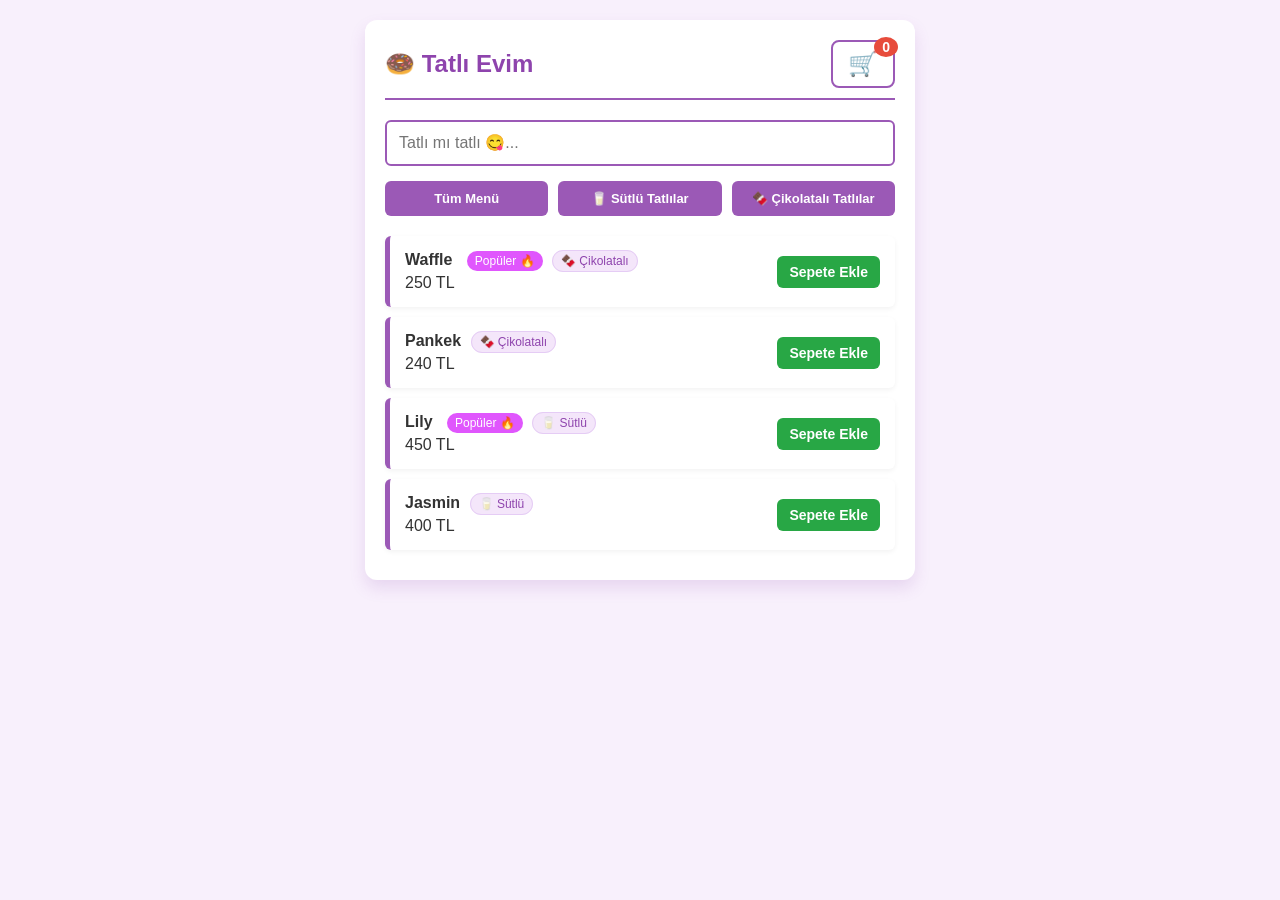
<file: 5ekim/index.html>
<!doctype html>
<html lang="tr">
  <head>
    <meta charset="UTF-8" />
    <meta name="viewport" content="width=device-width, initial-scale=1.0" />
    <title>Tatlı Evim</title>
    <style>
        *,
        *::before,
        *::after{
            box-sizing: border-box;
            margin: 0;
            padding: 0;
        }
      :root {
        --primary: #9b59b6; --primary-dark: #8e44ad; --primary-light: #f4e6fa;
        --bg-main: #f8f0fc; --bg-white: #ffffff; --text-main: #333333;
        --text-muted: #888888; --border-color: #e5ccf5;
        --success: #28a745; --success-dark: #218838;
        --danger: #e74c3c; --danger-dark: #c0392b; --badge-populer: #e056fd;
      }
      body { font-family: "Segoe UI", sans-serif; background-color: var(--bg-main); color: var(--text-main); padding: 20px; margin: 0; }
      .kiosk-container { max-width: 550px; margin: 0 auto; background: var(--bg-white); padding: 20px; border-radius: 12px; box-shadow: 0 8px 16px rgba(142, 68, 173, 0.15); }
      .header { display: flex; justify-content: space-between; align-items: center; margin-bottom: 20px; border-bottom: 2px solid var(--primary); padding-bottom: 10px; }
      .header h1 { margin: 0; color: var(--primary-dark); font-size: 24px; }
      .cart-icon { font-size: 24px; cursor: pointer; position: relative; background: var(--bg-white); border: 2px solid var(--primary); padding: 8px 15px; border-radius: 8px; user-select: none; transition: 0.2s; color: var(--primary-dark); }
      .cart-icon:hover { background: var(--primary-light); }
      .cart-badge { position: absolute; top: -5px; right: -5px; background: var(--danger); color: var(--bg-white); border-radius: 50%; padding: 2px 8px; font-size: 14px; font-weight: bold; }
      .search-box { width: 100%; padding: 12px; font-size: 16px; border: 2px solid var(--primary); border-radius: 6px; box-sizing: border-box; margin-bottom: 15px; outline: none; }
      .search-box:focus { border-color: var(--primary-dark); }
      .btn-group { display: flex; gap: 10px; margin-bottom: 20px; }
      .btn-group button { flex: 1; padding: 10px; border: none; background: var(--primary); color: var(--bg-white); border-radius: 6px; cursor: pointer; font-weight: bold; font-size: 13px; }
      .btn-group button:hover { background: var(--primary-dark); }
      button { border: none; border-radius: 6px; cursor: pointer; font-weight: bold; }
      .menu-list { list-style: none; padding: 0; margin: 0; }
      .menu-item { display: flex; justify-content: space-between; align-items: center; background: var(--bg-white); padding: 15px; margin-bottom: 10px; border-radius: 6px; border-left: 5px solid var(--primary); box-shadow: 0 2px 5px rgba(0,0,0,0.05); }
      .populer-badge { background: var(--badge-populer); color: var(--bg-white); padding: 3px 8px; border-radius: 12px; font-size: 12px; margin-left: 10px; }
      .kategori-badge { background: var(--primary-light); color: var(--primary-dark); padding: 3px 8px; border-radius: 12px; font-size: 12px; margin-left: 5px; border: 1px solid var(--border-color); }
      .add-to-cart-btn { background: var(--success); color: var(--bg-white); margin-left: 15px; padding: 8px 12px; font-size: 14px; flex: none; }
      .add-to-cart-btn:hover { background: var(--success-dark); }
      .modal-overlay { position: fixed; top: 0; left: 0; width: 100%; height: 100%; background: rgba(142, 68, 173, 0.3); display: none; justify-content: center; align-items: center; z-index: 1000; backdrop-filter: blur(3px); }
      .modal-content { background: var(--bg-white); color: var(--text-main); width: 90%; max-width: 400px; border-radius: 12px; padding: 20px; box-shadow: 0 10px 30px rgba(0, 0, 0, 0.15); position: relative; }
      .close-btn { position: absolute; top: 15px; right: 20px; font-size: 24px; cursor: pointer; color: var(--text-muted); }
      .close-btn:hover { color: var(--primary-dark); }
      .cart-list { list-style: none; padding: 0; margin: 0 0 20px 0; max-height: 300px; overflow-y: auto; }
      .cart-item { display: flex; flex-direction: column; padding: 12px 0; border-bottom: 1px solid var(--primary-light); }
      .cart-item-info { display: flex; justify-content: space-between; margin-bottom: 10px; font-weight: bold; font-size: 16px; }
      .cart-item-controls { display: flex; justify-content: space-between; align-items: center; margin-top: 5px; }
      .qty-controls { display: flex; align-items: center; gap: 15px; }
      .qty-btn { flex: none; width: 32px; height: 32px; padding: 0; font-size: 18px; display: flex; justify-content: center; align-items: center; background: var(--primary-light); color: var(--primary-dark); }
      .qty-btn:hover { background: var(--border-color); }
      .delete-btn { flex: none; background: var(--danger); color: var(--bg-white); padding: 8px 16px; font-size: 14px; }
      .delete-btn:hover { background: var(--danger-dark); }
      .total-box { background: var(--primary); color: var(--bg-white); padding: 15px; border-radius: 8px; text-align: center; font-size: 20px; font-weight: bold; }
    </style>
  </head>
  <body>
    <div class="kiosk-container">
      <div class="header">
        <h1>🍩 Tatlı Evim</h1>
        <div class="cart-icon" id="cartIcon">
          🛒 <span class="cart-badge" id="cartBadge">0</span>
        </div>
      </div>

      <input type="text" id="aramaKutusu" class="search-box" placeholder="Tatlı mı tatlı 😋..." />

      <div class="btn-group">
        <button id="btnTumMenu" data-kategori="hepsi">Tüm Menü</button>
        <button id="btnSutlu" data-kategori="sütlü">🥛 Sütlü Tatlılar</button>
        <button id="btnCikolatali" data-kategori="çikolatalı">🍫 Çikolatalı Tatlılar</button>
      </div>

      <ul id="menuTahtasi" class="menu-list"></ul>
    </div>

    <div class="modal-overlay" id="cartModal">
      <div class="modal-content">
        <span class="close-btn" id="closeModalBtn">&times;</span>
        <h2 style="margin-top: 0; color: var(--primary-dark)">Sepetim</h2>
        <ul class="cart-list" id="sepetListesi"></ul>
        <div class="total-box" id="toplamTutar">Toplam: 0 TL</div>
      </div>
    </div>

    <script>
      const MenuDB = [
        { id: 1, isim: "Waffle", fiyat: 250, kategori: "çikolatalı", populerMi: true },
        { id: 2, isim: "Pankek", fiyat: 240, kategori: "çikolatalı", populerMi: false },
        { id: 3, isim: "Lily", fiyat: 450, kategori: "sütlü", populerMi: true },
        { id: 4, isim: "Jasmin", fiyat: 400, kategori: "sütlü", populerMi: false },
      ];

      class CartService {
        constructor() {
          this.items = [];
        }

        ekle(urun) {
          const sepetteki = this.items.find(item => item.id === urun.id);
          if (sepetteki) sepetteki.miktar++;
          else this.items.push({ ...urun, miktar: 1 });
        }

        miktarDegistir(id, degisim) {
          const urun = this.items.find(item => item.id === id);
          if (!urun) return;
          
          urun.miktar += degisim;
          if (urun.miktar <= 0) this.sil(id);
        }

        sil(id) {
          this.items = this.items.filter(item => item.id !== id);
        }

        get toplamAdet() {
          return this.items.reduce((toplam, item) => toplam + item.miktar, 0);
        }

        get toplamFiyat() {
          return this.items.reduce((toplam, item) => toplam + (item.fiyat * item.miktar), 0);
        }
      }

      class UIManager {
        constructor() {
          this.menuTahtasi = document.getElementById("menuTahtasi");
          this.sepetListesi = document.getElementById("sepetListesi");
          this.cartBadge = document.getElementById("cartBadge");
          this.toplamTutarDiv = document.getElementById("toplamTutar");
          this.cartModal = document.getElementById("cartModal");
        }

        menuCiz(liste, sepeteEkleCallback) {
          this.menuTahtasi.innerHTML = "";

          if (liste.length === 0) {
            this.menuTahtasi.innerHTML = "<li class='menu-item'>Sonuç bulunamadı.</li>";
            return;
          }

          liste.forEach(tatli => {
            const populer = tatli.populerMi ? "<span class='populer-badge'>Popüler 🔥</span>" : "";
            const ikon = tatli.kategori === "sütlü" ? "🥛 Sütlü" : "🍫 Çikolatalı";
            
            const li = document.createElement("li");
            li.className = "menu-item";
            li.innerHTML = `
                <div>
                    <strong>${tatli.isim}</strong> ${populer} <span class='kategori-badge'>${ikon}</span>
                    <div style="margin-top: 5px;">${tatli.fiyat} TL</div>
                </div>
            `;
            
            const btn = document.createElement("button");
            btn.className = "add-to-cart-btn";
            btn.innerText = "Sepete Ekle";
            btn.addEventListener("click", () => sepeteEkleCallback(tatli.id));
            
            li.appendChild(btn);
            this.menuTahtasi.appendChild(li);
          });
        }

        sepetCiz(cartService, miktarCallback, silCallback) {
          this.cartBadge.innerText = cartService.toplamAdet;
          this.toplamTutarDiv.innerText = `Toplam: ${cartService.toplamFiyat} TL`;
          this.sepetListesi.innerHTML = "";

          if (cartService.items.length === 0) {
            this.sepetListesi.innerHTML = "<p style='text-align:center;'>Sepetiniz boş.</p>";
            return;
          }

          cartService.items.forEach(item => {
            const li = document.createElement("li");
            li.className = "cart-item";
            li.innerHTML = `
                <div class="cart-item-info">
                    <span>${item.isim}</span>
                    <span>${item.fiyat * item.miktar} TL</span>
                </div>
                <div class="cart-item-controls">
                    <div class="qty-controls">
                        <button class="qty-btn" data-id="${item.id}" data-type="minus">-</button>
                        <span style="font-weight:bold;">${item.miktar}</span>
                        <button class="qty-btn" data-id="${item.id}" data-type="plus">+</button>
                    </div>
                    <button class="delete-btn" data-id="${item.id}">Sil</button>
                </div>
            `;

            li.querySelector('[data-type="minus"]').addEventListener("click", () => miktarCallback(item.id, -1));
            li.querySelector('[data-type="plus"]').addEventListener("click", () => miktarCallback(item.id, 1));
            li.querySelector('.delete-btn').addEventListener("click", () => silCallback(item.id));

            this.sepetListesi.appendChild(li);
          });
        }

        modalAc() { this.cartModal.style.display = "flex"; }
        modalKapat() { this.cartModal.style.display = "none"; }
      }

      class App {
        constructor() {
          this.cart = new CartService();
          this.ui = new UIManager();
          this.menu = MenuDB;
          
          this.olaylariBagla();
          this.ui.menuCiz(this.menu, this.sepeteEkleHandler.bind(this));
        }

        sepeteEkleHandler(urunId) {
          const urun = this.menu.find(u => u.id === urunId);
          this.cart.ekle(urun);
          this.arayuzuGuncelle();
        }

        miktarDegistirHandler(urunId, degisim) {
          this.cart.miktarDegistir(urunId, degisim);
          this.arayuzuGuncelle();
        }

        sepettenSilHandler(urunId) {
          this.cart.sil(urunId);
          this.arayuzuGuncelle();
        }

        arayuzuGuncelle() {
          this.ui.sepetCiz(
            this.cart, 
            this.miktarDegistirHandler.bind(this), 
            this.sepettenSilHandler.bind(this)
          );
        }

        olaylariBagla() {
          document.getElementById("cartIcon").addEventListener("click", () => this.ui.modalAc());
          document.getElementById("closeModalBtn").addEventListener("click", () => this.ui.modalKapat());

          document.getElementById("aramaKutusu").addEventListener("input", (e) => {
            const metin = e.target.value.toLowerCase();
            const sonuc = this.menu.filter(t => t.isim.toLowerCase().includes(metin));
            this.ui.menuCiz(sonuc, this.sepeteEkleHandler.bind(this));
          });

          const filterButtons = document.querySelectorAll(".btn-group button");
          filterButtons.forEach(btn => {
            btn.addEventListener("click", (e) => {
              document.getElementById("aramaKutusu").value = "";
              const kategori = e.target.dataset.kategori;
              
              const filtreliMenu = kategori === "hepsi" 
                ? this.menu 
                : this.menu.filter(t => t.kategori === kategori);
                
              this.ui.menuCiz(filtreliMenu, this.sepeteEkleHandler.bind(this));
            });
          });
        }
      }
      const tatliEvimApp = new App();

    </script>
  </body>
</html>
</file>
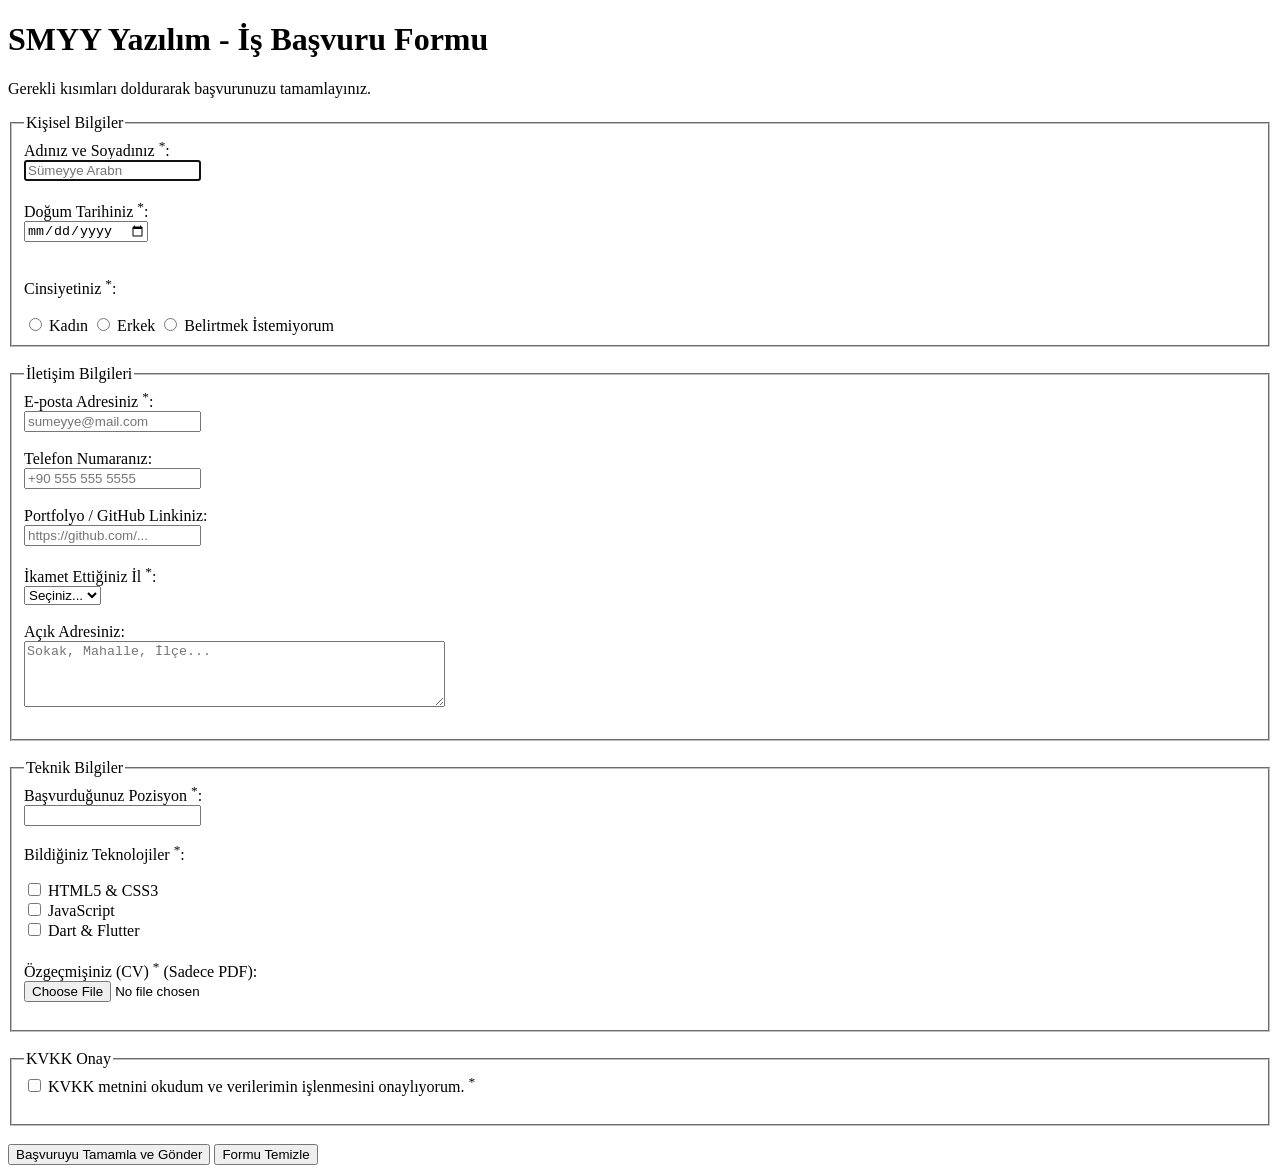
<file: 22eylul/form.html>
<!doctype html>
<html lang="tr">
  <head>
    <meta charset="UTF-8" />
    <title>İş Başvuru Formu</title>
  </head>
  <body>
    <h1>SMYY Yazılım - İş Başvuru Formu</h1>
    <p>Gerekli kısımları doldurarak başvurunuzu tamamlayınız.</p>

    <!--
    form: Kullanıcıdan bilgi almak ve bu bilgileri sunucuya göndermek için kullanılyor.
    action: Form gönderildiğinde verilerin gönderileceği adresi gösteriyor.
    POST: Verileri HTTP isteğinin gövdesinde sunucuya gönderen yöntemdir.
    enctype: Form verilerinin sunucuya hangi formatta kodlanarak gönderileceğini belirtir.
    -->
    <form action="formu-kaydet" method="POST" enctype="multipart/form-data">
      <!-- 1. Bmlüm KİŞİSEL BİLGİLER -->
      <!--
        fieldset: Formdaki ilgili alanları bir grup halinde toplar. Tarayıcı genellikle bu grubun etrafına bir çerçeve çiziyor.
        legend: fieldset grubunun başlığını belirtir.
        input: Kullanıcıdan veri almak için kullanılan form elemanıdır.
        autofocus: Sayfa açıldığında imlecin otomatik olarak bu alana gelmesini sağlar.

        -->
      <fieldset>
        <legend>Kişisel Bilgiler</legend>

        <label for="fullName">Adınız ve Soyadınız <sup>*</sup>:</label><br>
        <input
          type="text"
          id="fullName"
          name="fullname"
          placeholder="Sümeyye Arabn"
          required
          autofocus
        ><br>
        <br>

        <label for="birthDay">Doğum Tarihiniz <sup>*</sup>:</label><br>
        <input
          type="date"
          id="birthDay"
          name="birthdate"
          required
        ><br>
        <br>

        <p>Cinsiyetiniz <sup>*</sup>:</p>
        <input
          type="radio"
          id="cinsiyetK"
          name="cinsiyet"
          value="Kadin"
          required
        >
        <label for="cinsiyetK">Kadın</label>

        <input
          type="radio"
          id="cinsiyetE"
          name="cinsiyet"
          value="Erkek"
          required
        >
        <label for="cinsiyetE">Erkek</label>

        <input
          type="radio"
          id="cinsiyetB"
          name="cinsiyet"
          value="Belirtmek_istemiyorum"
          required
        >
        <label for="cinsiyetB">Belirtmek İstemiyorum</label><br>
      </fieldset>
      <br>

      <!-- 2. Bölüm İLETİŞİM VE ADRES -->
      <fieldset>
        <legend>İletişim Bilgileri</legend>

        <label for="emailAdres">E-posta Adresiniz <sup>*</sup>:</label><br>
        <input
          type="email"
          id="emailAdres"
          name="email"
          placeholder="sumeyye@mail.com"
          required
        ><br>
        <br>

        <label for="telefon">Telefon Numaranız:</label><br>
        <input
          type="tel"
          id="telefon"
          name="phone"
          placeholder="+90 555 555 5555"
        ><br>
        <br>

        <label for="kisiselSite">Portfolyo / GitHub Linkiniz:</label><br>
        <input
          type="url"
          id="kisiselSite"
          name="website"
          placeholder="https://github.com/..."
        ><br>
        <br>

        <label for="ikamet_il">İkamet Ettiğiniz İl <sup>*</sup>:</label><br>
        <select id="ikamet_il" name="city" required>
          <option value="" selected disabled>Seçiniz...</option>
          <option value="istanbul">İstanbul</option>
          <option value="ankara">Ankara</option>
          <option value="izmir">İzmir</option>
          <option value="manisa">Manisa</option>
          <option value="kutahya">Kütahya</option></select
        ><br>
        <br>

        <label for="adres">Açık Adresiniz:</label><br>
        <textarea
          id="adres"
          name="address"
          rows="4"
          cols="50"
          placeholder="Sokak, Mahalle, İlçe..."
          required
        ></textarea
        ><br>
        <br>
      </fieldset>
      <br>

      <!-- 3.Bölüm TEKNİK BİLGİLER -->
      <fieldset>
        <legend>Teknik Bilgiler</legend>

        <label for="pozisyon">Başvurduğunuz Pozisyon <sup>*</sup>:</label
        ><br>
        <input type="text" id="pozisyon" name="jobTitle" list="pozisyonlar" required>
        <datalist id="pozisyonlar">
          <option value="" selected disabled>Seçiniz...</option>
          <option value="Front-End Developer"></option>
          <option value="Back-End Developer"></option>
          <option value="Mobile Developer"></option></datalist
        ><br>

        <p>Bildiğiniz Teknolojiler <sup>*</sup>:</p>
        <input type="checkbox" id="html_css" name="skills[]" value="HTML/CSS" required>
        <label for="html_css">HTML5 & CSS3</label><br>

        <input
          type="checkbox"
          id="javascript"
          name="skills[]"
          value="JavaScript"
        >
        <label for="javascript">JavaScript</label><br>

        <input
          type="checkbox"
          id="dart_flutter"
          name="skills[]"
          value="Dart/Flutter"
        >
        <label for="dart_flutter">Dart & Flutter</label><br><br>

        <label for="cv_dosya">Özgeçmişiniz (CV) <sup>*</sup> (Sadece PDF):</label><br>
        <input
          type="file"
          id="cv_dosya"
          name="resume"
          accept=".pdf"
          required
        ><br><br>
      </fieldset>
      <br>

      <!-- 4. Bölüm KVKK -->
      <fieldset>
        <legend>KVKK Onay</legend>
        <input
          type="hidden"
          id="basvuru_kodu"
          name="application_code"
          value="ACME_2026_HR_001"
        />

        <input type="checkbox" id="kvkk_onay" name="kvkk_consent" required>
        <label for="kvkk_onay"
          >KVKK metnini okudum ve verilerimin işlenmesini onaylıyorum.
          <sup>*</sup></label
        ><br><br>
      </fieldset>
      <br>
      <button type="submit">Başvuruyu Tamamla ve Gönder</button>
      <button type="reset">Formu Temizle</button>
    </form>
  </body>
</html>
</file>
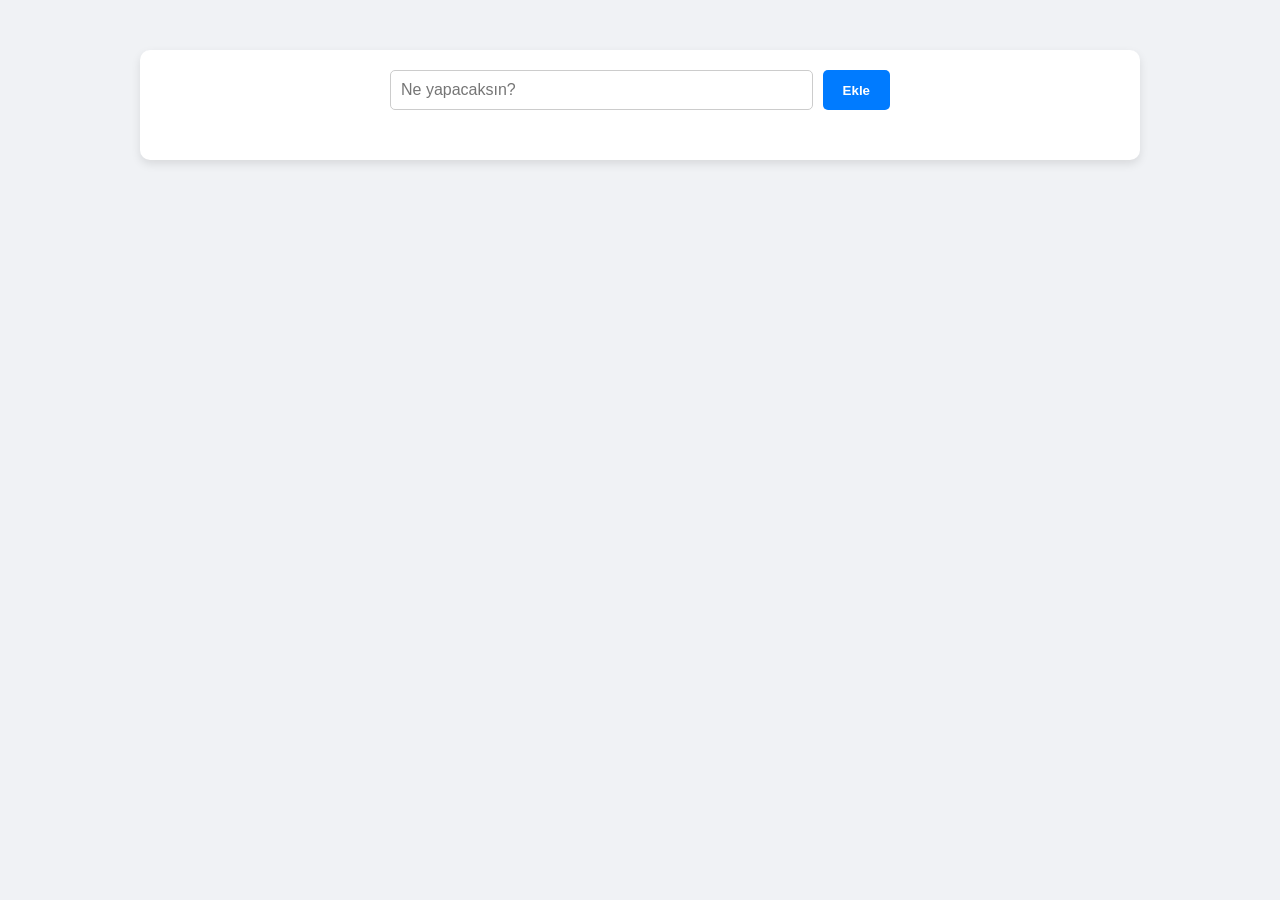
<file: 6ekim/mini_todo_list.html>
<!DOCTYPE html>
<html lang="tr">
<head>
    <meta charset="UTF-8">
    <meta name="viewport" content="width=device-width, initial-scale=1.0">
    <title>Mini Todo - Grid Layout</title>
    <style>
        *, 
        *::before,
        *::after{
            box-sizing: border-box;
            margin: 0;
            padding: 0;
        }
        body { font-family: sans-serif; background: #f0f2f5; display: flex; justify-content: center; padding-top: 50px; margin: 0; }
        
        .app-container { background: white; padding: 20px; border-radius: 10px; box-shadow: 0 4px 10px rgba(0,0,0,0.1); width: 90%; max-width: 1000px; }
        
        .input-area { display: flex; gap: 10px; margin-bottom: 30px; max-width: 500px; margin-left: auto; margin-right: auto; }
        input { flex: 1; padding: 10px; border: 1px solid #ccc; border-radius: 5px; outline: none; font-size: 16px; }
        .add-btn { padding: 10px 20px; background: #007bff; color: white; border: none; border-radius: 5px; cursor: pointer; font-weight: bold; }
        
        .dashboard-grid { 
            display: grid; 
            grid-template-columns: 1fr; 
            gap: 15px; 
            list-style: none; 
            padding: 0; 
            margin: 0; 
        }

        @media (min-width: 640px){
            .dashboard-grid{
                grid-template-columns: repeat(2, 1fr); 
            }
        }
        @media (min-width: 1024px){
            .dashboard-grid{
                grid-template-columns: repeat(3, 1fr); 
            }
        }

        li { display: flex; justify-content: space-between; align-items: center; padding: 15px; background: #f8f9fa; border: 1px solid #e9ecef; border-radius: 8px; transition: 0.2s; }
        li:hover { box-shadow: 0 4px 8px rgba(0,0,0,0.05); transform: translateY(-2px); }
        
        .done { text-decoration: line-through; color: #adb5bd; background: #e9ecef; border-color: #dee2e6; }
        .delete-btn { background: #dc3545; color: white; border: none; border-radius: 4px; padding: 6px 12px; font-size: 12px; cursor: pointer; }
        .task-text { cursor: pointer; flex: 1; font-weight: 500; font-size: 15px; padding-right: 10px; word-break: break-word; }
    </style>
</head>
<body>

    <div class="app-container">
        <div class="input-area">
            <input type="text" id="taskInput" placeholder="Ne yapacaksın?">
            <button id="addBtn" class="add-btn">Ekle</button>
        </div>
        
        <ul id="taskList" class="dashboard-grid"></ul>
    </div>

    <script>
        class Todo {
            constructor(text) {
                this.id = Date.now(); 
                this.text = text;     
                this.isDone = false;  
            }
        }

        class TodoService {
            constructor() {
                this.todos = []; 
            }

            add(text) {
                this.todos.push(new Todo(text));
            }

            toggle(id) {
                const task = this.todos.find(t => t.id === id); 
                if (task) task.isDone = !task.isDone; 
            }

            delete(id) {
                this.todos = this.todos.filter(t => t.id !== id); 
            }
        }

        class UI {
            constructor() {
                this.listEl = document.getElementById("taskList");
                this.inputEl = document.getElementById("taskInput");
            }

            render(todos, toggleFn, deleteFn) {
                this.listEl.innerHTML = ""; 

                todos.forEach(task => {
                    const li = document.createElement("li");
                    
                    if (task.isDone === true) {
                        li.className = "done";
                    }

                    li.innerHTML = `
                        <span class="task-text">${task.text}</span>
                        <button class="delete-btn">Sil</button>
                    `;

                    li.querySelector(".task-text").addEventListener("click", () => toggleFn(task.id));
                    li.querySelector(".delete-btn").addEventListener("click", () => deleteFn(task.id));

                    this.listEl.appendChild(li);
                });
            }

            clearInput() {
                this.inputEl.value = "";
                this.inputEl.focus();
            }
        }

        class App {
            constructor() {
                this.service = new TodoService();
                this.ui = new UI();
                this.baslat();
            }

            baslat() {
                document.getElementById("addBtn").addEventListener("click", () => {
                    const text = this.ui.inputEl.value.trim(); 
                    
                    if (text === "") { 
                        alert("Lütfen bir görev girin!");
                    } else {
                        this.service.add(text); 
                        this.ui.clearInput();   
                        this.ekraniGuncelle();  
                    }
                });

                this.ui.inputEl.addEventListener("keypress", (e) => {
                    if (e.key === "Enter") document.getElementById("addBtn").click();
                });
            }

            ekraniGuncelle() {
                this.ui.render(this.service.todos, this.gorevTamamla.bind(this), this.gorevSil.bind(this));
            }

            gorevTamamla(id) {
                this.service.toggle(id);
                this.ekraniGuncelle();
            }

            gorevSil(id) {
                this.service.delete(id);
                this.ekraniGuncelle();
            }
        }
        const benimUygulamam = new App();
    </script>
</body>
</html>
</file>
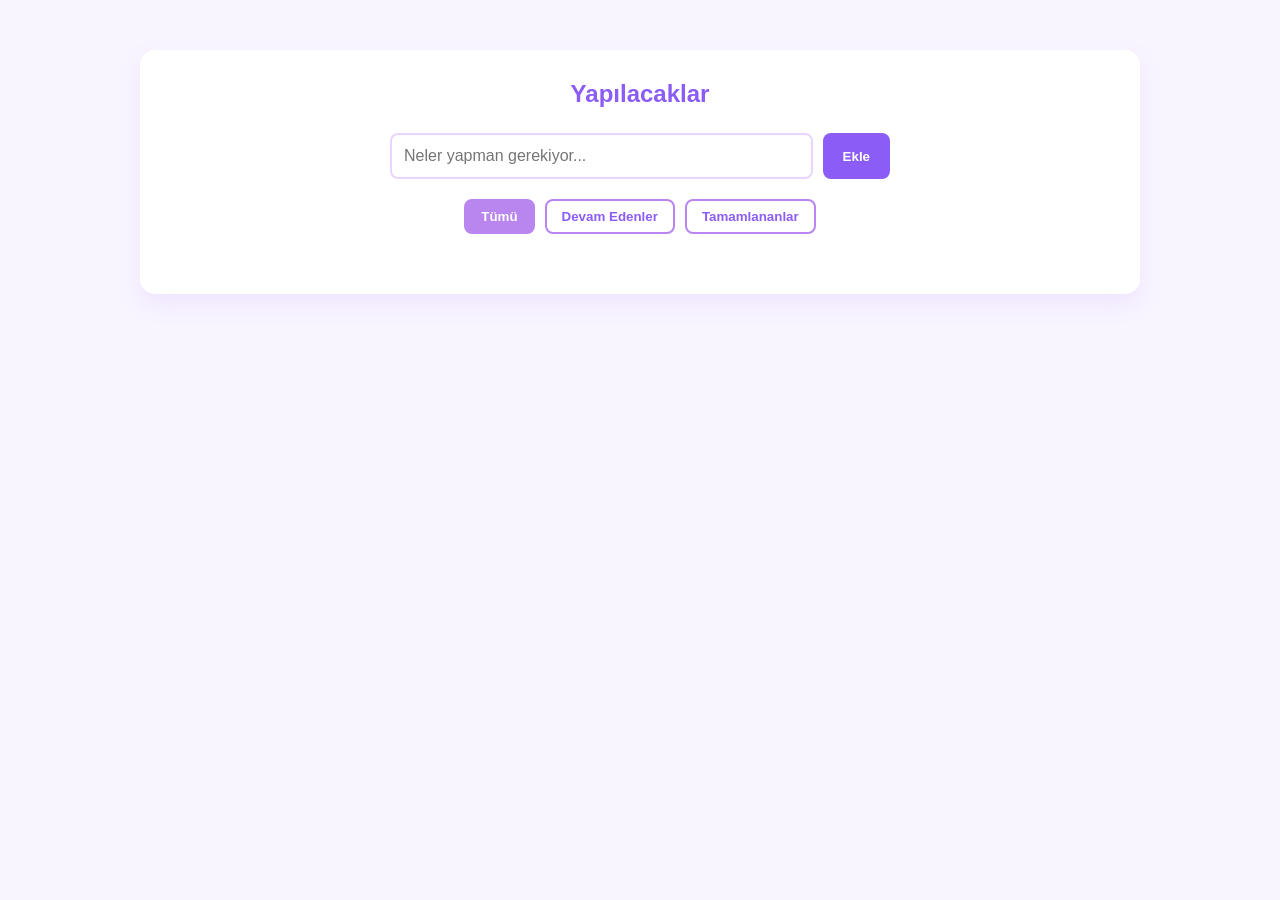
<file: 9ekim/todo.html>
<!doctype html>
<html lang="tr">
  <head>
    <meta charset="UTF-8" />
    <meta name="viewport" content="width=device-width, initial-scale=1.0" />
    <title>Todo</title>
    <style>
      *,
      *::before,
      *::after {
        box-sizing: border-box;
        margin: 0;
        padding: 0;
      }

      :root {
        --bg-lilac: #f9f5ff;
        --primary-lilac: #b886ee;
        --dark-lilac: #8b5cf6;
        --text-dark: #4c1d95;
        --modal-bg: #f3e8ff;
        --danger: #fca5a5;
      }

      body {
        font-family: "Segoe UI", Tahoma, Geneva, Verdana, sans-serif;
        background: var(--bg-lilac);
        display: flex;
        justify-content: center;
        padding-top: 50px;
        color: var(--text-dark);
      }

      .app-container {
        background: white;
        padding: 30px;
        border-radius: 15px;
        box-shadow: 0 10px 25px rgba(139, 92, 246, 0.1);
        width: 90%;
        max-width: 1000px;
      }

      .title {
        text-align: center;
        color: var(--dark-lilac);
        margin-bottom: 25px;
        font-weight: bold;
      }

      .input-area {
        display: flex;
        gap: 10px;
        margin-bottom: 20px;
        max-width: 500px;
        margin-left: auto;
        margin-right: auto;
      }
      input[type="text"] {
        flex: 1;
        padding: 12px;
        border: 2px solid #e9d5ff;
        border-radius: 8px;
        outline: none;
        font-size: 16px;
        color: var(--text-dark);
        transition: 0.3s;
      }
      input[type="text"]:focus {
        border-color: var(--dark-lilac);
      }

      .btn {
        padding: 10px 20px;
        border: none;
        border-radius: 8px;
        cursor: pointer;
        font-weight: bold;
        transition: 0.2s;
      }
      .add-btn {
        background: var(--dark-lilac);
        color: white;
      }
      .add-btn:hover {
        background: #7c3aed;
      }

      .filter-area {
        display: flex;
        justify-content: center;
        gap: 10px;
        margin-bottom: 30px;
      }
      .filter-btn {
        padding: 8px 15px;
        border: 2px solid var(--primary-lilac);
        background: white;
        color: var(--dark-lilac);
        border-radius: 8px;
        cursor: pointer;
        transition: 0.3s;
        font-weight: bold;
      }
      .filter-btn.active,
      .filter-btn:hover {
        background: var(--primary-lilac);
        color: white;
      }

      .dashboard-grid {
        display: grid;
        grid-template-columns: 1fr;
        gap: 15px;
        list-style: none;
        padding: 0;
      }
      @media (min-width: 640px) {
        .dashboard-grid {
          grid-template-columns: repeat(2, 1fr);
        }
      }
      @media (min-width: 1024px) {
        .dashboard-grid {
          grid-template-columns: repeat(3, 1fr);
        }
      }

      li {
        display: flex;
        justify-content: space-between;
        align-items: center;
        padding: 15px;
        background: white;
        border: 2px solid #f3e8ff;
        border-radius: 10px;
        transition: 0.3s;
      }
      li:hover {
        box-shadow: 0 4px 12px rgba(139, 92, 246, 0.15);
        transform: translateY(-3px);
        border-color: var(--primary-lilac);
      }

      .done {
        background: #faf5ff;
        border-color: #e9d5ff;
        opacity: 0.7;
      }
      .done .task-text {
        text-decoration: line-through;
        color: #a78bfa;
      }

      .task-text {
        cursor: pointer;
        flex: 1;
        font-weight: 500;
        font-size: 15px;
        padding-right: 10px;
        word-break: break-word;
      }

      .action-btns {
        display: flex;
        gap: 8px;
      }
      .btn-small {
        border: none;
        border-radius: 6px;
        padding: 8px 12px;
        font-size: 13px;
        cursor: pointer;
        font-weight: bold;
        color: white;
      }
      .edit-btn {
        background: var(--primary-lilac);
      }
      .edit-btn:hover {
        background: var(--dark-lilac);
      }
      .delete-btn {
        background: var(--danger);
        color: #7f1d1d;
      }
      .delete-btn:hover {
        background: #f87171;
        color: white;
      }

      .modal-overlay {
        display: none;
        position: fixed;
        top: 0;
        left: 0;
        width: 100%;
        height: 100%;
        background: rgba(76, 29, 149, 0.4);
        justify-content: center;
        align-items: center;
        z-index: 1000;
      }

      .modal-box {
        background: var(--modal-bg);
        padding: 30px;
        border-radius: 15px;
        width: 90%;
        max-width: 350px;
        box-shadow: 0 15px 30px rgba(0, 0, 0, 0.2);
        text-align: center;
        border: 2px solid var(--primary-lilac);
        animation: modalFadeIn 0.3s ease;
      }

      @keyframes modalFadeIn {
        from {
          opacity: 0;
          transform: translateY(-20px);
        }
        to {
          opacity: 1;
          transform: translateY(0);
        }
      }

      .modal-box h3 {
        color: var(--dark-lilac);
        margin-bottom: 20px;
      }
      .modal-box input {
        width: 100%;
        margin-bottom: 20px;
        text-align: center;
      }
      .modal-actions {
        display: flex;
        justify-content: center;
        gap: 10px;
      }
      .save-btn {
        background: var(--dark-lilac);
      }
      .cancel-btn {
        background: #cbd5e1;
        color: #334155;
      }
    </style>
  </head>
  <body>
    <div class="app-container">
      <h2 class="title">Yapılacaklar</h2>

      <div class="input-area">
        <input
          type="text"
          id="taskInput"
          placeholder="Neler yapman gerekiyor..."
        />
        <button id="addBtn" class="btn add-btn">Ekle</button>
      </div>

      <div class="filter-area" id="filterArea">
        <button class="filter-btn active" data-filter="all">Tümü</button>
        <button class="filter-btn" data-filter="active">Devam Edenler</button>
        <button class="filter-btn" data-filter="completed">Tamamlananlar</button>
      </div>

      <ul id="taskList" class="dashboard-grid"></ul>
    </div>

    <div class="modal-overlay" id="modalOverlay">
      <div class="modal-box">
        <h3>Görevi Düzenle</h3>
        <input type="text" id="editInput" placeholder="Görevi değiştir..." />
        <div class="modal-actions">
          <button class="btn-small save-btn" id="saveEditBtn">Kaydet</button>
          <button class="btn-small cancel-btn" id="cancelEditBtn">Vazgeç</button>
        </div>
      </div>
    </div>

    <script>
      class Todo {
        constructor(text, isDone = false, id = Date.now()) {
          this.id = id;
          this.text = text;
          this.isDone = isDone;
        }
      }

      class StorageService {
        constructor(storageKey = "lila_todo_data") {
          this.storageKey = storageKey;
        }
        save(todos) {
          localStorage.setItem(this.storageKey, JSON.stringify(todos));
        }
        load() {
          const data = JSON.parse(localStorage.getItem(this.storageKey)) || [];
          const loadedTodos = [];
          
          for (const t of data) {
            loadedTodos.push(new Todo(t.text, t.isDone, t.id));
          }
          
          return loadedTodos;
        }
      }

      class TodoService {
        constructor(storageService) {
          this.storage = storageService;
          this.todos = this.storage.load();
          this.currentFilter = "all";
        }

        _commit() {
          this.storage.save(this.todos);
        }

        add(text) {
          this.todos.push(new Todo(text));
          this._commit();
        }

        toggle(id) {
          const task = this.todos.find((t) => t.id === id);
          if (task) {
            task.isDone = !task.isDone;
            this._commit();
          }
        }

        delete(id) {
          this.todos = this.todos.filter((t) => t.id !== id);
          this._commit();
        }

        edit(id, newText) {
          const task = this.todos.find((t) => t.id === id);
          if (task && newText) {
            task.text = newText;
            this._commit();
          }
        }

        setFilter(filterType) {
          this.currentFilter = filterType;
        }

        getFilteredTodos() {
          switch (this.currentFilter) {
            case "active":
              return this.todos.filter((t) => !t.isDone);
            case "completed":
              return this.todos.filter((t) => t.isDone);
            case "all":
            default:
              return this.todos;
          }
        }
      }

      class UI {
        constructor() {
          this.listEl = document.getElementById("taskList");
          this.inputEl = document.getElementById("taskInput");
          this.filterArea = document.getElementById("filterArea");

          this.modalOverlay = document.getElementById("modalOverlay");
          this.editInput = document.getElementById("editInput");
          this.saveEditBtn = document.getElementById("saveEditBtn");
          this.cancelEditBtn = document.getElementById("cancelEditBtn");

          this.currentEditId = null;
          this.currentEditAction = null;

          this.cancelEditBtn.addEventListener("click", () => this.closeModal());
          this.saveEditBtn.addEventListener("click", () => {
            if (this.currentEditAction && this.currentEditId !== null) {
              this.currentEditAction(this.currentEditId, this.editInput.value.trim());
              this.closeModal();
            }
          });
        }

        openModal(id, text, editAction) {
          this.currentEditId = id;
          this.editInput.value = text;
          this.currentEditAction = editAction;
          this.modalOverlay.style.display = "flex";
          this.editInput.focus();
        }

        closeModal() {
          this.modalOverlay.style.display = "none";
          this.currentEditId = null;
          this.currentEditAction = null;
        }

        render(todos, actions) {
          this.listEl.innerHTML = "";

          todos.forEach((task) => {
            const li = document.createElement("li");
            if (task.isDone) li.className = "done";

            li.innerHTML = `
              <span class="task-text">${task.text}</span>
              <div class="action-btns">
                  <button class="btn-small edit-btn">Düzenle</button>
                  <button class="btn-small delete-btn">Sil</button>
              </div>
            `;

            li.querySelector(".task-text").addEventListener("click", () => actions.toggle(task.id));
            li.querySelector(".delete-btn").addEventListener("click", () => actions.delete(task.id));
            li.querySelector(".edit-btn").addEventListener("click", () => this.openModal(task.id, task.text, actions.edit));

            this.listEl.appendChild(li);
          });
        }

        updateFilterButtons(activeFilter) {
          this.filterArea.querySelectorAll(".filter-btn").forEach((btn) => {
            btn.classList.toggle("active", btn.dataset.filter === activeFilter);
          });
        }

        clearInput() {
          this.inputEl.value = "";
          this.inputEl.focus();
        }
      }

      class App {
        constructor() {
          const storage = new StorageService();
          this.service = new TodoService(storage);
          this.ui = new UI();
          this.baslat();
        }

        baslat() {
          document.getElementById("addBtn").addEventListener("click", () => this.gorevEkle());
          
          this.ui.inputEl.addEventListener("keypress", (e) => {
            if (e.key === "Enter") this.gorevEkle();
          });

          this.ui.filterArea.addEventListener("click", (e) => {
            if (e.target.classList.contains("filter-btn")) {
              const filterType = e.target.dataset.filter;
              this.service.setFilter(filterType);
              this.ui.updateFilterButtons(filterType);
              this.ekraniGuncelle();
            }
          });

          this.ekraniGuncelle();
        }

        gorevEkle() {
          const text = this.ui.inputEl.value.trim();
          if (text) {
            this.service.add(text);
            this.ui.clearInput();
            this.ekraniGuncelle();
          }
        }

        ekraniGuncelle() {
          const listToRender = this.service.getFilteredTodos();
          this.ui.render(listToRender, {
            toggle: (id) => {
              this.service.toggle(id);
              this.ekraniGuncelle();
            },
            delete: (id) => {
              this.service.delete(id);
              this.ekraniGuncelle();
            },
            edit: (id, newText) => {
              this.service.edit(id, newText);
              this.ekraniGuncelle();
            },
          });
        }
      }

      new App();
    </script>
  </body>
</html>
</file>
